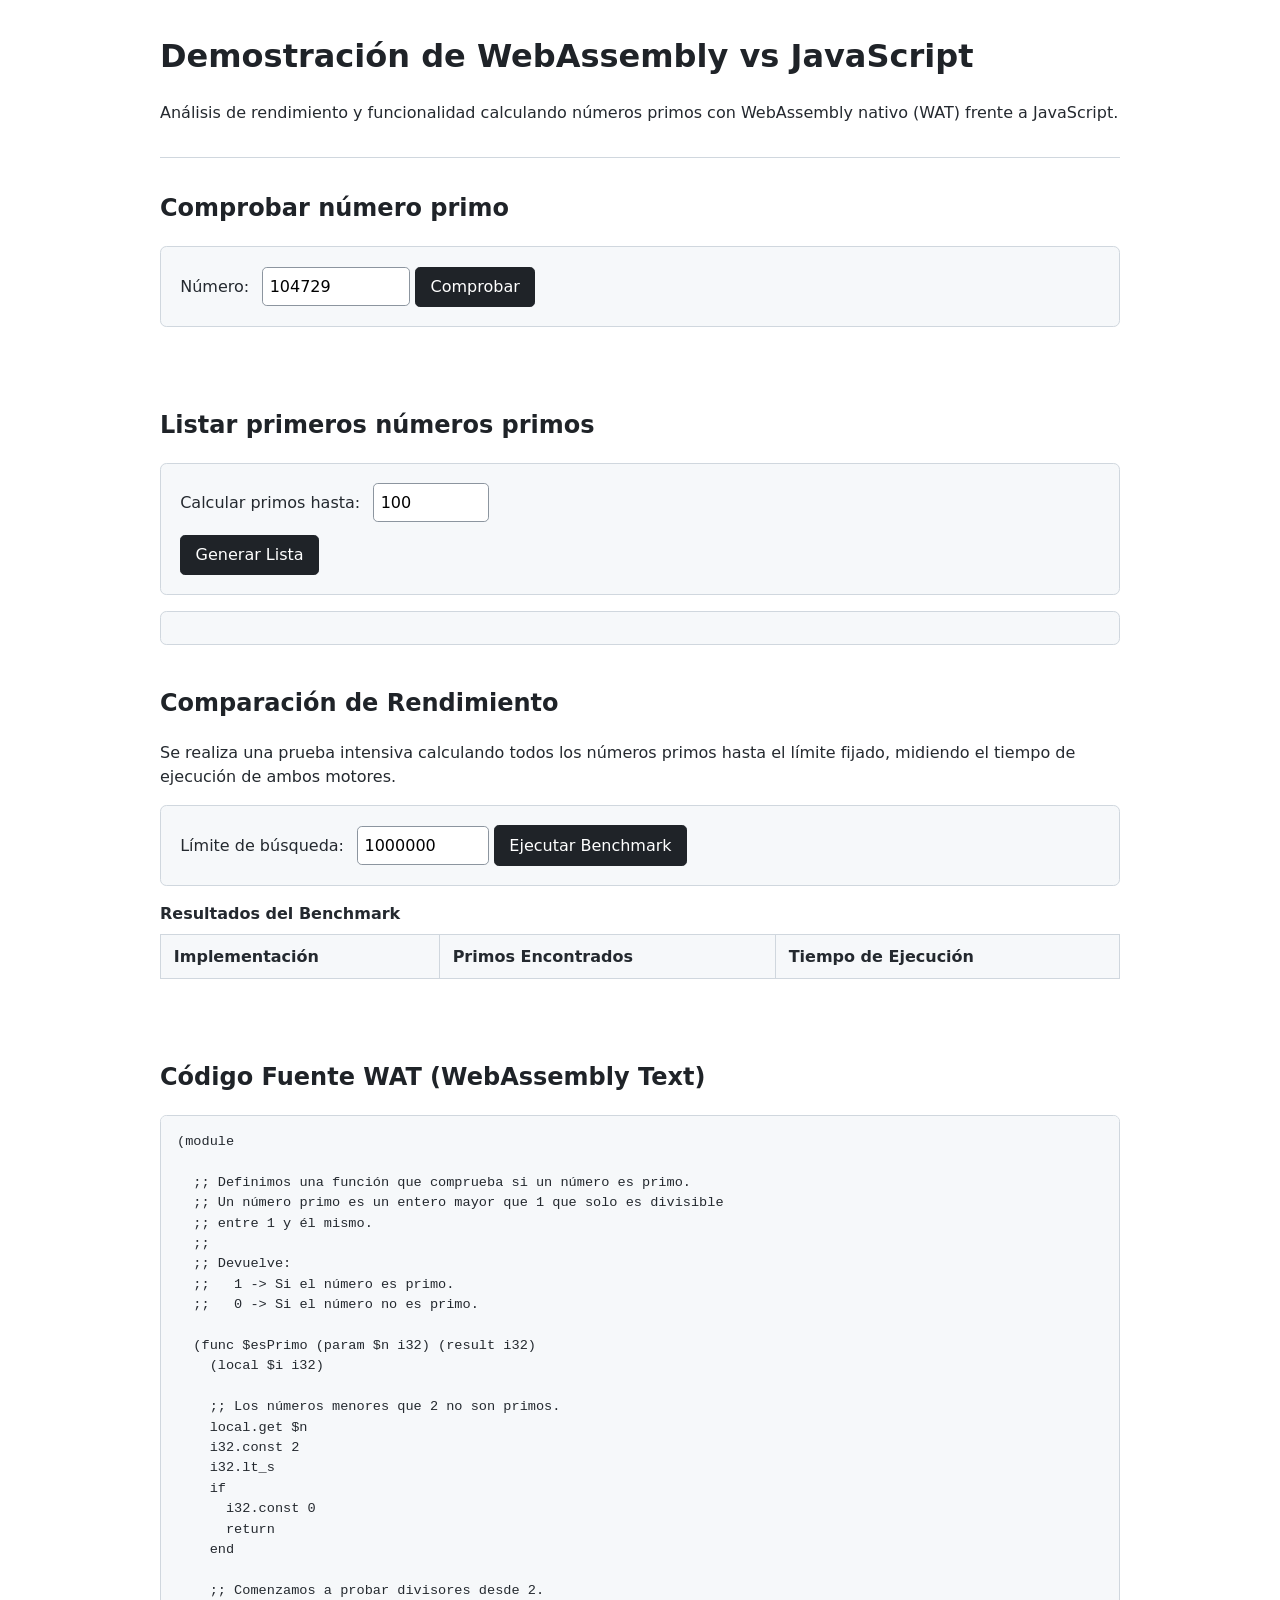
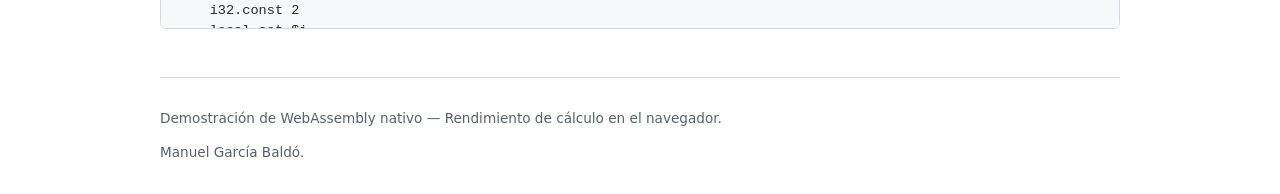
<file: index.html>
<!DOCTYPE html>
<html lang="es">

<head>
    <meta charset="utf-8">
    <meta name="viewport" content="width=device-width, initial-scale=1">
    <title>Demostración de WebAssembly vs JavaScript</title>
    <link rel="stylesheet" href="EsPrimo.css">
    <script type="module" src="EsPrimo.js"></script>
    <link rel="icon" href="favicon.ico" type="image/x-icon">
</head>

<body>
    <header>
        <h1>Demostración de WebAssembly vs JavaScript</h1>
        <p>Análisis de rendimiento y funcionalidad calculando números primos con WebAssembly nativo (WAT) frente a
            JavaScript.</p>
    </header>
    <main>
        <section>
            <h2>Comprobar número primo</h2>
            <form id="form-comprobar">
                <label for="numero">Número:</label>
                <input id="numero" name="numero" type="number" min="1" max="2147483647" value="104729" required>
                <button type="submit">Comprobar</button>
            </form>
            <p aria-live="polite"></p>
        </section>
        <section>
            <h2>Listar primeros números primos</h2>
            <form id="form-listar">
                <p>
                    <label for="limite">Calcular primos hasta:</label>
                    <input id="limite" name="limite" type="number" min="2" max="100000" value="100" required>
                </p>
                <button type="submit">Generar Lista</button>
            </form>
            <output></output>
        </section>
        <section>
            <h2>Comparación de Rendimiento</h2>
            <p>Se realiza una prueba intensiva calculando todos los números primos hasta el límite fijado, midiendo el
                tiempo de ejecución de ambos motores.</p>
            <form id="form-comparar">
                <label for="limite-comparacion">Límite de búsqueda:</label>
                <input id="limite-comparacion" name="limite-comparacion" type="number" min="100" max="10000000"
                    value="1000000" required>
                <button type="submit">Ejecutar Benchmark</button>
            </form>
            <table>
                <caption>Resultados del Benchmark</caption>
                <thead>
                    <tr>
                        <th scope="col">Implementación</th>
                        <th scope="col">Primos Encontrados</th>
                        <th scope="col">Tiempo de Ejecución</th>
                    </tr>
                </thead>
                <tbody></tbody>
            </table>
            <p aria-live="polite"></p>
        </section>
        <section>
            <h2>Código Fuente WAT (WebAssembly Text)</h2>
            <pre></pre>
        </section>
    </main>
    <footer>
        <p>Demostración de WebAssembly nativo — Rendimiento de cálculo en el navegador.</p>
        <p>Manuel García Baldó.</p>
    </footer>
</body>

</html>
</file>
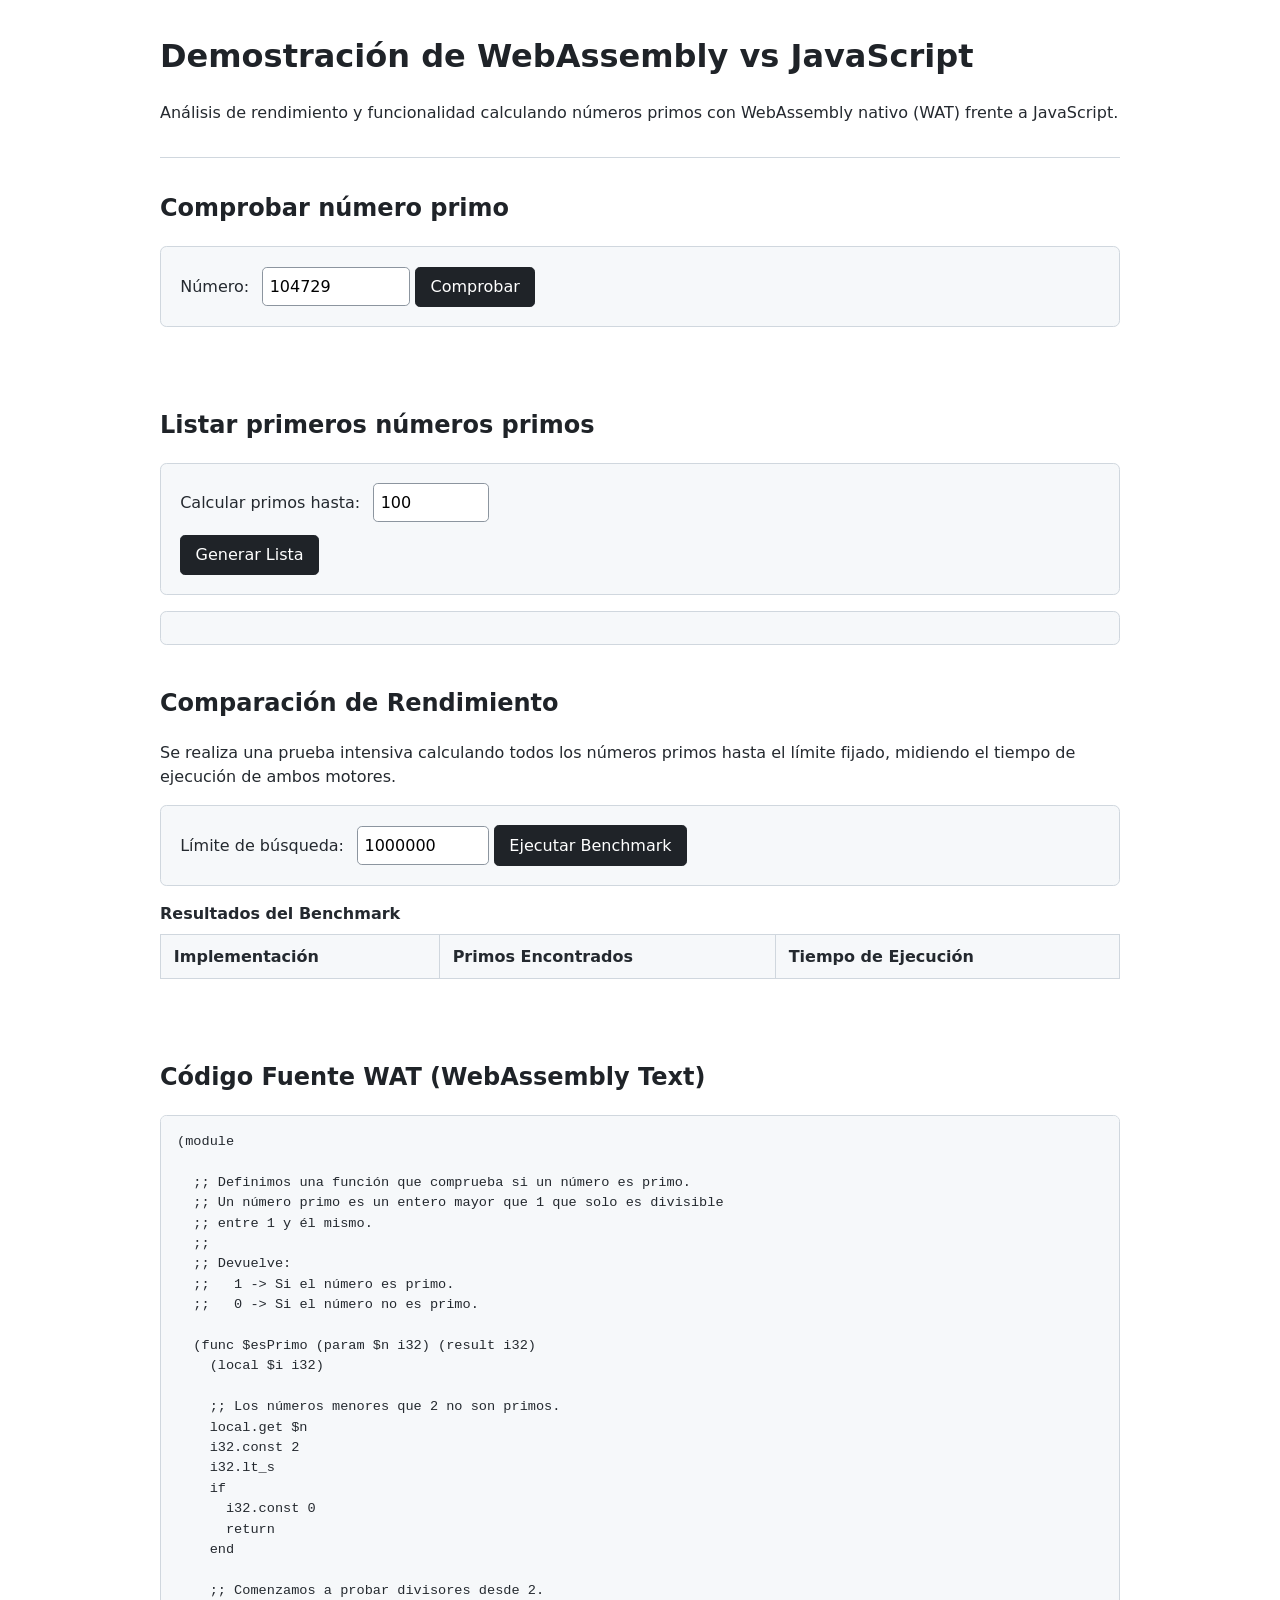
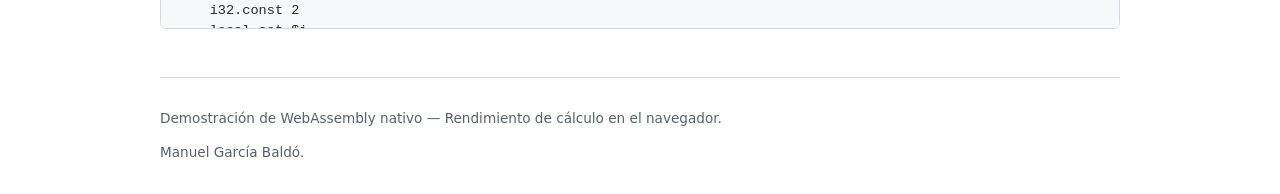
<file: EsPrimo.html>
<!DOCTYPE html>
<html lang="es">

<head>
    <meta charset="utf-8">
    <meta name="viewport" content="width=device-width, initial-scale=1">
    <title>Demostración de WebAssembly vs JavaScript</title>
    <link rel="stylesheet" href="EsPrimo.css">
    <script type="module" src="EsPrimo.js"></script>
</head>

<body>
    <header>
        <h1>Demostración de WebAssembly vs JavaScript</h1>
        <p>Análisis de rendimiento y funcionalidad calculando números primos con WebAssembly nativo (WAT) frente a
            JavaScript.</p>
    </header>
    <main>
        <section>
            <h2>Comprobar número primo</h2>
            <form id="form-comprobar">
                <label for="numero">Número:</label>
                <input id="numero" name="numero" type="number" min="1" max="2147483647" value="104729" required>
                <button type="submit">Comprobar</button>
            </form>
            <p aria-live="polite"></p>
        </section>
        <section>
            <h2>Listar primeros números primos</h2>
            <form id="form-listar">
                <p>
                    <label for="limite">Calcular primos hasta:</label>
                    <input id="limite" name="limite" type="number" min="2" max="100000" value="100" required>
                </p>
                <button type="submit">Generar Lista</button>
            </form>
            <output></output>
        </section>
        <section>
            <h2>Comparación de Rendimiento</h2>
            <p>Se realiza una prueba intensiva calculando todos los números primos hasta el límite fijado, midiendo el
                tiempo de ejecución de ambos motores.</p>
            <form id="form-comparar">
                <label for="limite-comparacion">Límite de búsqueda:</label>
                <input id="limite-comparacion" name="limite-comparacion" type="number" min="100" max="10000000"
                    value="1000000" required>
                <button type="submit">Ejecutar Benchmark</button>
            </form>
            <table>
                <caption>Resultados del Benchmark</caption>
                <thead>
                    <tr>
                        <th scope="col">Implementación</th>
                        <th scope="col">Primos Encontrados</th>
                        <th scope="col">Tiempo de Ejecución</th>
                    </tr>
                </thead>
                <tbody></tbody>
            </table>
            <p aria-live="polite"></p>
        </section>
        <section>
            <h2>Código Fuente WAT (WebAssembly Text)</h2>
            <pre></pre>
        </section>
    </main>
    <footer>
        <p>Demostración de WebAssembly nativo — Rendimiento de cálculo en el navegador.</p>
        <p>Manuel García Baldó.</p>
    </footer>
</body>

</html>
</file>
<file: EsPrimo.css>
body {
  margin: 2rem;
  color: #24292f;
  background: #ffffff;
  font-family: system-ui, Roboto, sans-serif;
  line-height: 1.5;
}

header,
main,
footer {
  max-width: 60rem;
  margin-right: auto;
  margin-left: auto;
}

header {
  margin-bottom: 2rem;
  border-bottom: 0.1rem solid #d0d7de;
  padding-bottom: 1rem;
}

footer {
  margin-top: 3rem;
  padding-top: 1rem;
  color: #57606a;
  border-top: 0.1rem solid #d0d7de;
  font-size: 0.85rem;
}

h1,
h2 {
  color: #1f2328;
}

section {
  margin-bottom: 2.5rem;
}

form {
  padding: 1.2rem;
  background: #f6f8fa;
  border: 0.1rem solid #d0d7de;
  border-radius: 0.4rem;
  margin-bottom: 1rem;
}

form p {
  margin-top: 0;
  margin-bottom: 0.8rem;
}

label {
  display: inline-block;
  margin-right: 0.5rem;
  font-weight: 500;
}

input {
  max-width: 12rem;
  padding: 0.4rem;
  border: 0.1rem solid #8c959f;
  border-radius: 0.3rem;
  font: inherit;
}

button {
  padding: 0.45rem 0.9rem;
  color: #ffffff;
  background: #1f2328;
  border: 0.1rem solid #1f2328;
  border-radius: 0.3rem;
  font: inherit;
  cursor: pointer;
}

button:hover {
  background: #424a53;
}

button:focus,
input:focus {
  outline: 0.15rem solid #0969da;
  outline-offset: 0.1rem;
}

main section p[aria-live="polite"] {
  min-height: 1.5rem;
  font-weight: 600;
}

output {
  display: block;
  padding: 1rem;
  background: #f6f8fa;
  border: 0.1rem solid #d0d7de;
  border-radius: 0.4rem;
  word-break: break-all;
  max-height: 12rem;
  overflow-y: auto;
}

table {
  width: 100%;
  margin-top: 1rem;
  margin-bottom: 1rem;
  border-collapse: collapse;
}

caption {
  margin-bottom: 0.5rem;
  font-weight: 600;
  text-align: left;
}

th,
td {
  padding: 0.6rem 0.8rem;
  border: 0.1rem solid #d0d7de;
  text-align: left;
}

th {
  background: #f6f8fa;
}

pre {
  max-height: 30rem;
  padding: 1rem;
  overflow: auto;
  background: #f6f8fa;
  border: 0.1rem solid #d0d7de;
  border-radius: 0.4rem;
  font-family: ui-monospace, monospace;
  font-size: 0.85rem;
  white-space: pre-wrap;
}
</file>
